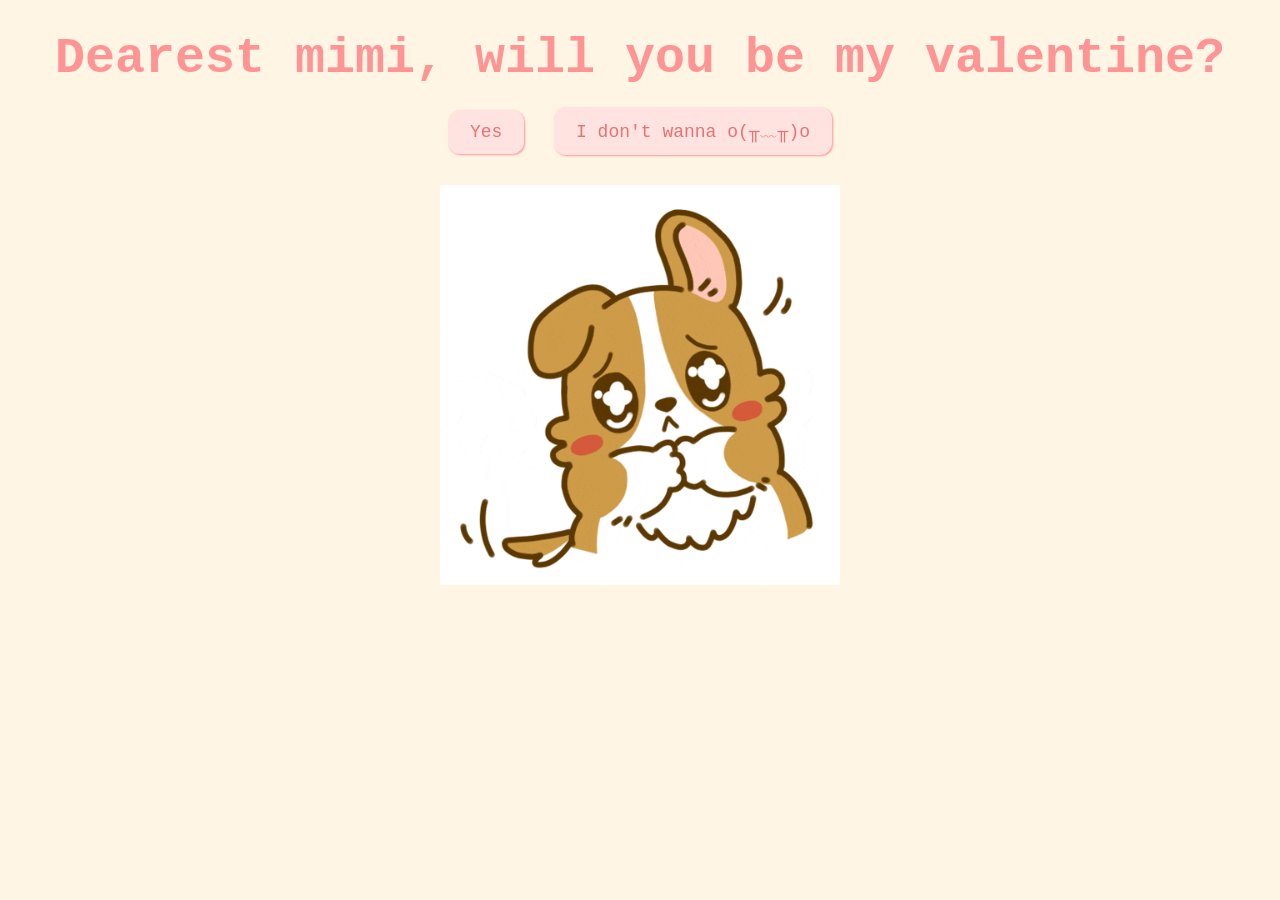
<file: index.html>
<!DOCTYPE html>
<html lang="en">
  <head>
    <meta charset="UTF-8" />
    <meta name="viewport" content="width=device-width, initial-scale=1.0" />
    <title>Be My Valentine</title>
    <link rel="stylesheet" href="css/valentine.css" />
    <script defer src="js/valentine.js"></script>
  </head>
  <body>
    <div id="valentineQuestion">
      <b>Dearest mimi, will you be my valentine?</b>
    </div>
    <button class="answerButton" onclick="location.href='thankyou.html'">
      Yes
    </button>
    <button class="answerButton" id="noButton">I don't wanna o(╥﹏╥)o</button>
    <br />
    <img
      id="gifImage"
      src="gifs/dog.gif"
      alt="cat asking question"
      class="responsive"
    />
  </body>
</html>
</file>
<file: css/valentine.css>
body {
  text-align: center;
  margin-top: 30px;
  font-family: 'Courier';
  background-color: #fff5e4;
  color: #ff9494;
}

img {
  height: 400px;
  width: auto;
  padding: 10px;
}

#valentineQuestion {
  font-size: 50px;
  margin-bottom: 10px;
}
.answerButton {
  padding: 10px 20px;
  font-size: 18px;
  cursor: pointer;
  margin: 10px;
  font-family: 'courier';
  margin-bottom: 20px;
  background-color: #ffe3e1;
  color: #e67373;
  border-radius: 12px;
  border: 2px solid #ffe3e1;
  box-shadow: 1px 1px 2px #ff9494;
  transition: 0.3s;
}

.answerButton:hover {
  background-color: #ff9494;
  color: #ffe3e1;
  border: 2px solid #ff9494;
  box-shadow: 1px 1px 2px #ffe3e1;
}
</file>
